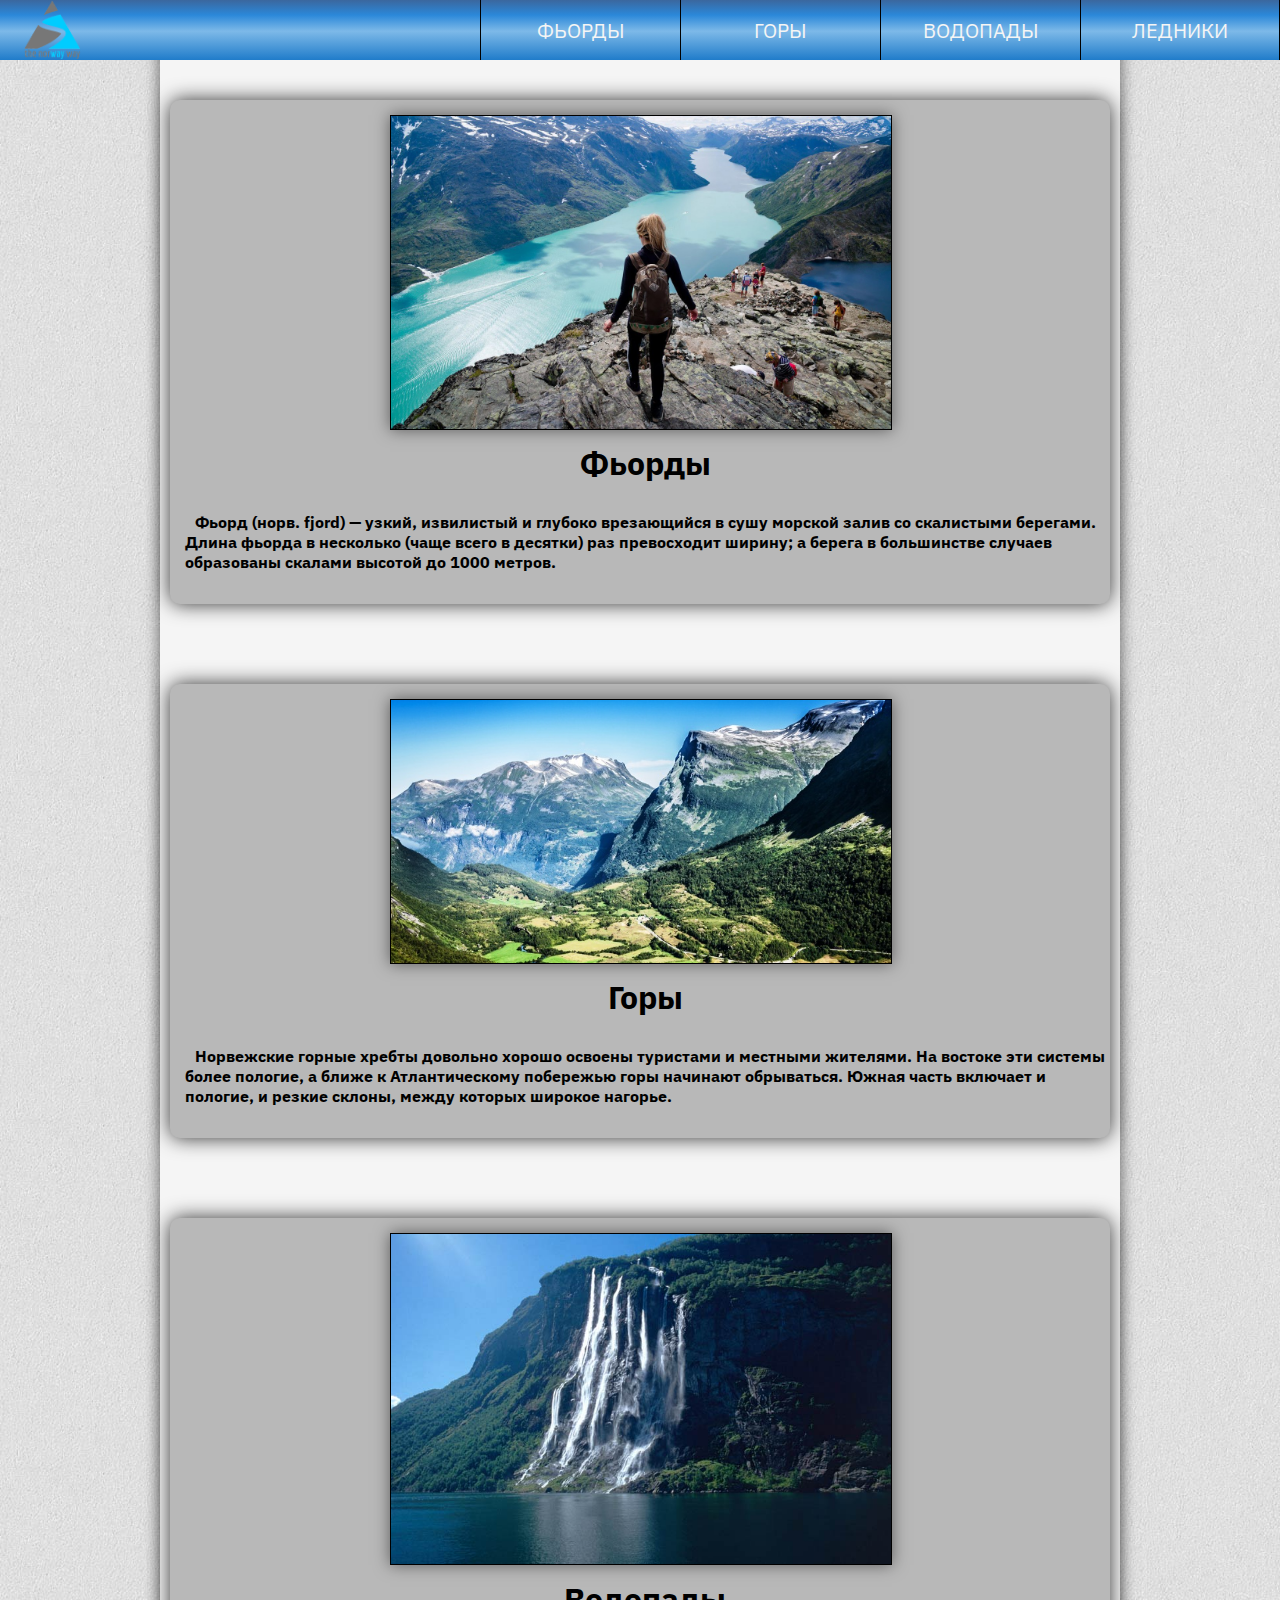
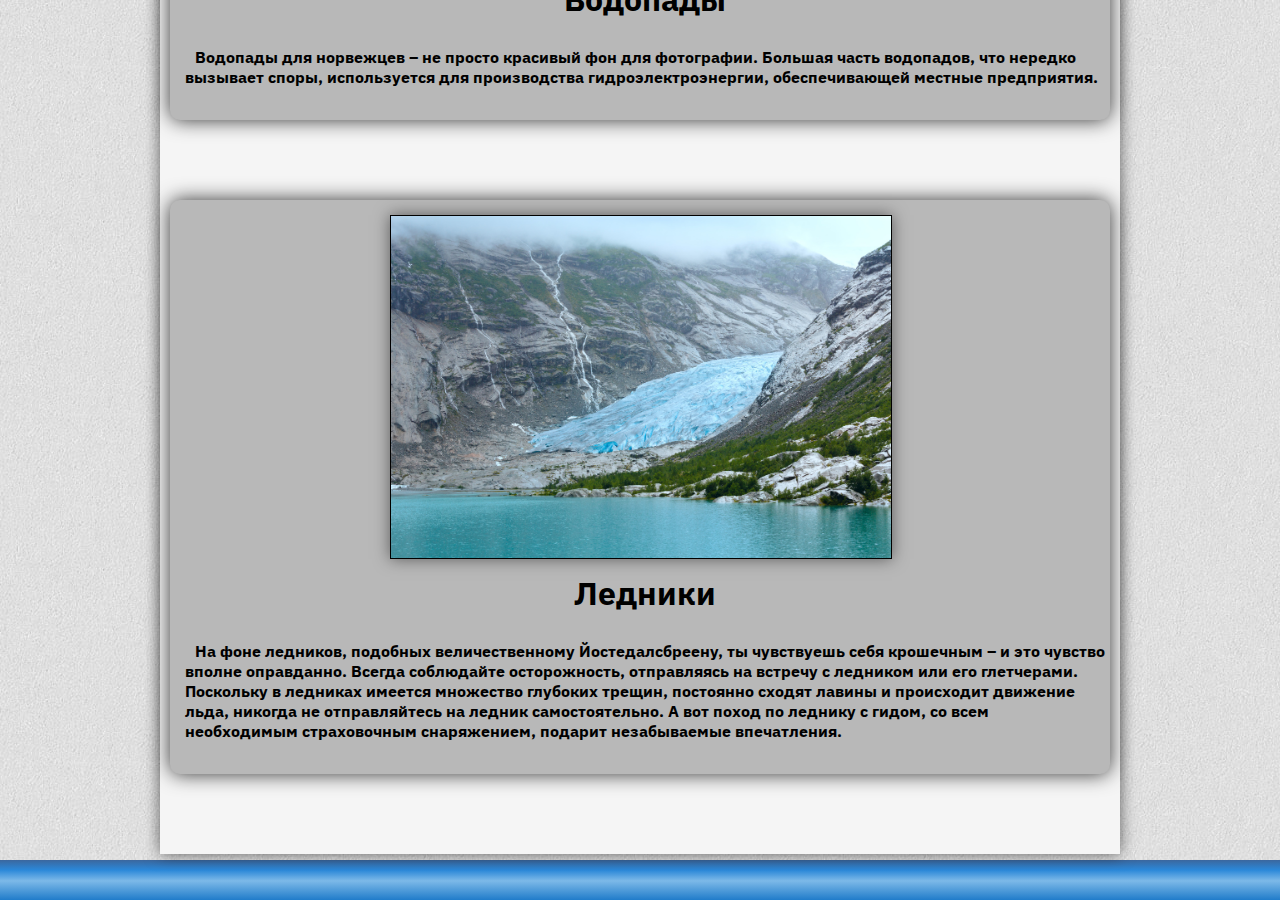
<file: index.html>
<! DOCTYPE html>
<html>
    <head>
        <title>Норвегия</title>
        <meta charset="UTF-8">
        <meta name="viewport" content="width=device-width, initial-scale=1.0">
        <link rel="stylesheet" href="./css/style.css">
		<link href="https://fonts.googleapis.com/css?family=IBM+Plex+Sans&display=swap" rel="stylesheet">
    </head>
    <body>
        <div class="site">
            <header class="header">
                <div id="logo"></div>
                <ul>
                    <li><a href="main/fjord.html">Фьорды</a></li>
                    <li><a href="main/mountain.html">Горы</a></li>
                    <li><a href="main/waterfall.html">Водопады</a></li>
                    <li class="last-link"><a href="main/glacier.html">Ледники</a></li>
                </ul>
            </header>
            <main>
                <div class="mainbox">
                    <div class="main-content">
                        <div class="content-box">
                            <img class="mainimg" src="img/fjord.jpg">
                            <div class="maintext">
								<center>
									<a href="https://www.visitnorway.ru/things-to-do/nature-attractions/fjords/"><h1>Фьорды</h1></a>
								</center>
								<h4>
									<p>Фьорд (норв. fjord) — узкий, извилистый и глубоко врезающийся в сушу морской залив со скалистыми 
									берегами. Длина фьорда в несколько (чаще всего в десятки) раз превосходит ширину; 
									а берега в большинстве случаев образованы скалами высотой до 1000 метров.</p>
								</h4>
							</div>
                        </div>
                    </div>
                    <div class="main-content">
                        <div class="content-box">
                            <img class="mainimg" src="img/mountain.jpg">
                            <div class="maintext">
								<center>
									<a href="https://www.visitnorway.ru/things-to-do/nature-attractions/mountains/?gclid=EAIaIQobChMIu7u70drc5QIVQcKyCh0AdQ0MEAAYASAAEgK9jPD_BwE&gclsrc=aw.ds"><h1>Горы</h1></a>
								</center>
								<h4> 
									<p>Норвежские горные хребты довольно хорошо освоены туристами и местными жителями. На востоке эти системы более пологие,
									а ближе к Атлантическому побережью горы начинают обрываться. Южная часть включает и пологие, и резкие склоны, между которых широкое нагорье.</p>
								</h4>
							</div>
                        </div>
                    </div>
                    <div class="main-content">
                        <div class="content-box">
                            <img class="mainimg" src="img/waterfall.jpg">
                            <div class="maintext">
								<center>
									<a href="https://www.visitnorway.ru/things-to-do/nature-attractions/waterfalls/"><h1>Водопады</h1></a>
								</center>
								<h4>
									<p>Водопады для норвежцев – не просто красивый фон для фотографии. Большая часть водопадов, что нередко вызывает споры,
									используется для производства гидроэлектроэнергии, обеспечивающей местные предприятия.</p>
								</h4>
							</div>
                        </div>
                    </div>
                    <div class="main-content">
                        <div class="content-box">
                            <img class="mainimg" src="img/glacier.jpg">
                            <div class="maintext">
								<center>
									<a href="https://www.visitnorway.ru/things-to-do/nature-attractions/glaciers/"><h1>Ледники</h1></a>
								</center>
								<h4>
									<p>На фоне ледников, подобных величественному Йостедалсбреену, ты чувствуешь себя крошечным – и это чувство вполне оправданно. Всегда соблюдайте осторожность,
									отправляясь на встречу с ледником или его глетчерами.
									Поскольку в ледниках имеется множество глубоких трещин, постоянно сходят лавины и происходит движение льда, никогда не отправляйтесь на ледник самостоятельно. 
									А вот поход по леднику с гидом, со всем необходимым страховочным снаряжением, подарит незабываемые впечатления.</p>
								</h4>
							</div>
                        </div>
                    </div>
                </div>
            </main>
        </div>
		<footer></footer>
    </body>
</html>
</file>
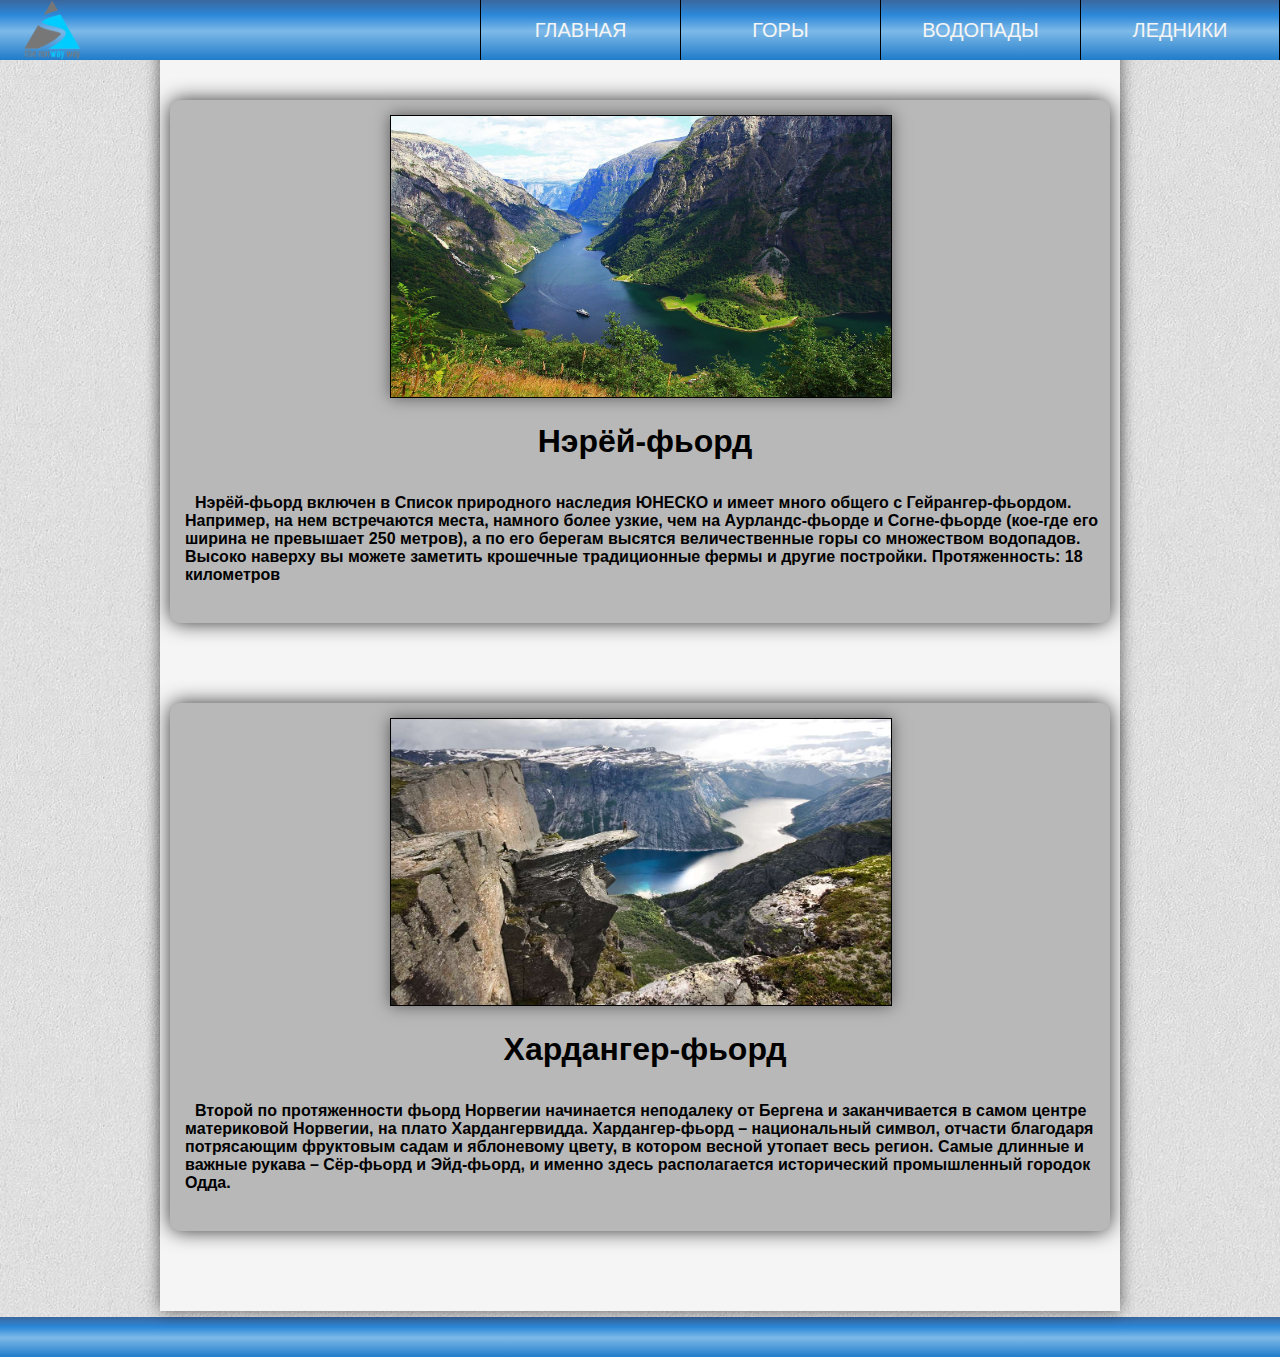
<file: main/fjord.html>
<! DOCTYPE html>
<html>
    <head>
        <title>Норвегия</title>
        <meta charset="UTF-8">
        <meta name="viewport" content="width=device-width, initial-scale=1.0">
        <link rel="stylesheet" href="../css/style.css">
    </head>
    <body>
        <div class="site">
            <header class="header">
                <div id="logo" ></div>
                <ul>
                    <li><a href="../index.html">Главная</a></li>
                    <li><a href="../main/mountain.html">Горы</a></li>
                    <li><a href="../main/waterfall.html">Водопады</a></li>
                    <li class="last-link"><a href="../main/glacier.html">Ледники</a></li>
                </ul>
            </header>
            <main>
                <div class="mainbox">
                    <div class="main-content">
                        <div class="content-box">
                            <img class="mainimg" src="../img/fjord/Nerey.jpg">
                            <div class="maintext">
								<center>
									<h1>Нэрёй-фьорд</h1>
								</center>
								<h4> 
									<p>Нэрёй-фьорд включен в Список природного наследия ЮНЕСКО и имеет много общего с Гейрангер-фьордом. 
									Например, на нем встречаются места, намного более узкие, чем на Аурландс-фьорде и Согне-фьорде (кое-где его ширина не превышает 250 метров), а по его берегам высятся
									величественные горы со множеством водопадов. Высоко наверху вы можете заметить крошечные традиционные фермы и другие постройки.
									Протяженность: 18 километров</p>
								</h4>
							</div>
                        </div>
                    </div>
                    <div class="main-content">
                        <div class="content-box">
                            <img class="mainimg" src="../img/fjord/Hardanger.jpg">
                            <div class="maintext">
								<center>
									<h1>Хардангер-фьорд</h1>
								</center>
								<h4> 
									<p>Второй по протяженности фьорд Норвегии начинается неподалеку от Бергена и заканчивается в
									самом центре материковой Норвегии, на плато Хардангервидда. Хардангер-фьорд – национальный символ, отчасти благодаря потрясающим фруктовым садам и яблоневому цвету,
									в котором весной утопает весь регион. Самые длинные и важные рукава – Сёр-фьорд и Эйд-фьорд, и именно здесь располагается исторический промышленный городок Одда.</p>
								</h4>
							</div>
                        </div>
                    </div>
                </div>
            </main>
        </div>
		<footer></footer>
    </body>
</html>
</file>
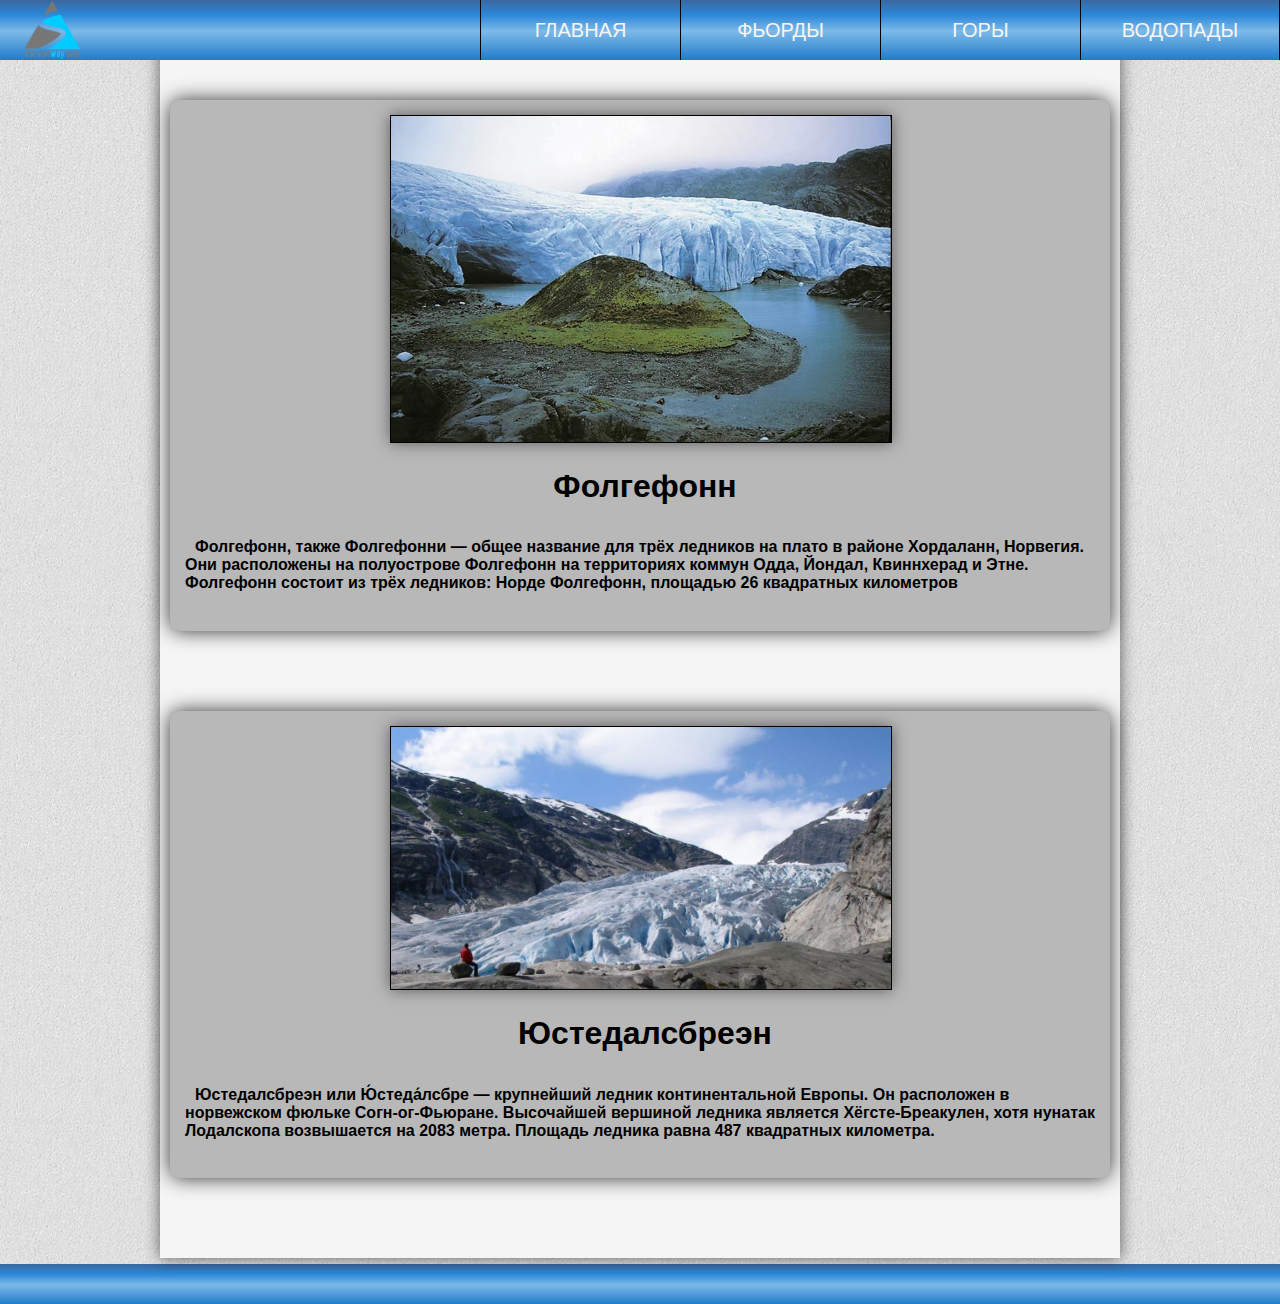
<file: main/glacier.html>
<! DOCTYPE html>
<html>
    <head>
        <title>Норвегия</title>
        <meta charset="UTF-8">
        <meta name="viewport" content="width=device-width, initial-scale=1.0">
        <link rel="stylesheet" href="../css/style.css">
    </head>
    <body>
        <div class="site">
            <header class="header">
                <div id="logo"></div>
                <ul>
                    <li><a href="../index.html">Главная</a></li>
                    <li><a href="../main/fjord.html">Фьорды</a></li>
                    <li><a href="../main/mountain.html">Горы</a></li>
                    <li class="last-link"><a href="../main/waterfall.html">Водопады</a></li>
                </ul>
            </header>
            <main>
                <div class="mainbox">
                    <div class="main-content">
                        <div class="content-box">
                            <img class="mainimg" src="../img/glacier/Folgefon.jpg">
                            <div class="maintext">
								<center>
									<h1><a href="https://ru.wikipedia.org/wiki/%D0%A4%D0%BE%D0%BB%D0%B3%D0%B5%D1%84%D0%BE%D0%BD%D0%BD_(%D0%BB%D0%B5%D0%B4%D0%BD%D0%B8%D0%BA)">Фолгефонн</a></h1>
								</center>
								<h4> 
									<p>Фолгефонн, также Фолгефонни — общее название для трёх ледников на плато в районе Хордаланн, Норвегия.
									Они расположены на полуострове Фолгефонн на территориях коммун Одда, Йондал, Квиннхерад и Этне. Фолгефонн состоит из трёх ледников: Норде Фолгефонн, площадью 26 квадратных километров</p>
								</h4>
							</div>
                        </div>
                    </div>
                     <div class="main-content">
                        <div class="content-box">
                            <img class="mainimg" src="../img/glacier/Ustedalsbren.jpg">
                            <div class="maintext">
								<center>
									<h1><a href="https://ru.wikipedia.org/wiki/%D0%AE%D1%81%D1%82%D0%B5%D0%B4%D0%B0%D0%BB%D1%81%D0%B1%D1%80%D0%B5%D1%8D%D0%BD">Юстедалсбреэн</a></h1>
								</center>
								<h4>
									<p>Юстедалсбреэн или Ю́стеда́лсбре — крупнейший ледник континентальной Европы. Он расположен в норвежском фюльке Согн-ог-Фьюране.
									Высочайшей вершиной ледника является Хёгсте-Бреакулен, хотя нунатак Лодалскопа возвышается на 2083 метра. Площадь ледника равна 487 квадратных километра.</p>
								</h4>
							</div>
                        </div>
                    </div>
                </div>
            </main>
        </div>
		<footer></footer>
    </body>
</html>
</file>
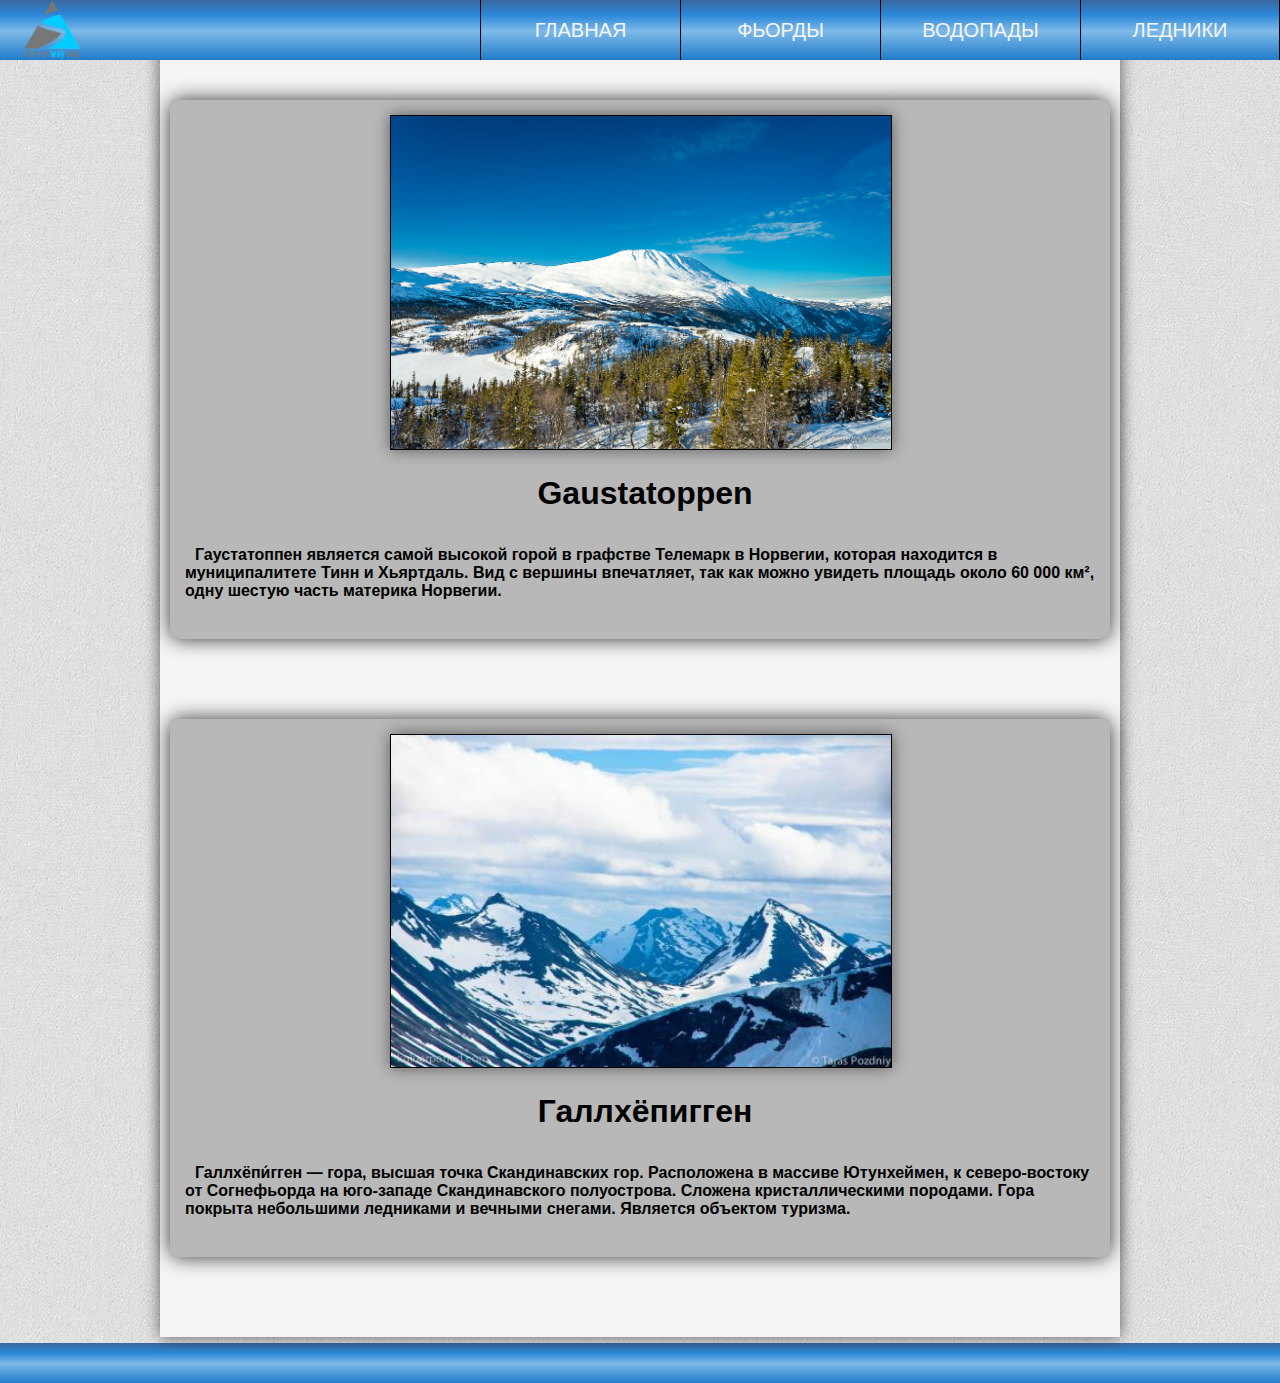
<file: main/mountain.html>
<! DOCTYPE html>
<html>
    <head>
        <title>Норвегия</title>
        <meta charset="UTF-8">
        <meta name="viewport" content="width=device-width, initial-scale=1.0">
        <link rel="stylesheet" href="../css/style.css">
    </head>
    <body>
        <div class="site">
            <header class="header">
                <div id="logo"></div>
                <ul>
                    <li><a href="../index.html">Главная</a></li>
                    <li><a href="../main/fjord.html">Фьорды</a></li>
                    <li><a href="../main/waterfall.html">Водопады</a></li>
                    <li class="last-link"><a href="../main/glacier.html">Ледники</a></li>
                </ul>
            </header>
            <main>
                <div class="mainbox">
                    <div class="main-content">
                        <div class="content-box">
                            <img class="mainimg" src="../img/mountain/Gaustatoppen.jpg">
                            <div class="maintext">
								<center>
									<h1>Gaustatoppen</h1>
								</center>
								<h4>
									<p>Гаустатоппен является самой высокой горой в графстве Телемарк в Норвегии, которая находится в муниципалитете Тинн и Хьяртдаль. Вид с вершины впечатляет,
									так как можно увидеть площадь около 60 000 км², одну шестую часть материка Норвегии.</p>
								</h4>
							</div>
                        </div>
                    </div>
                    <div class="main-content">
                        <div class="content-box">
                            <img class="mainimg" src="../img/mountain/Galdhopiggen.jpg">
                            <div class="maintext">
								<center>
									<h1>Галлхёпигген</h1>
								</center>
								<h4>
									<p>Галлхёпи́гген — гора, высшая точка Скандинавских гор. Расположена в массиве Ютунхеймен, к северо-востоку от Согнефьорда на юго-западе Скандинавского полуострова.
									Сложена кристаллическими породами. Гора покрыта небольшими ледниками и вечными снегами. Является объектом туризма.</p>
								</h4>
							</div>
                        </div>
                    </div>
                </div>
            </main>
        </div>
		<footer></footer>
    </body>
</html>
</file>
<file: css/style.css>
body {
    margin: 0;
    background: url(../img/fon.jpg);
	font-family: 'IBM Plex Sans', sans-serif;
}

ul {
    margin: 0;
    padding: 0;
}

.site {
    display: grid;
    grid-template-columns: 1fr repeat(6, minmax(auto, 10em)) 1fr;
    grid-template-rows: minmax(10px, auto) 1fr auto minmax(1em, auto);
}

main {
    display: grid;
    grid-column: 2/8;
}

footer {
    display: grid;
    grid-column: span 8;
}

img {
    border: 1px solid black;
    box-shadow: 0 0 15px rgba(0, 0, 0, 0.5);
    max-width: 100%;
    height: auto;
}

header {
    display: grid;
    background: linear-gradient(to bottom, rgba(59,103,158,1) 0%,rgba(43,136,217,1) 25%,rgba(43,136,217,1) 25%,rgba(125,185,232,1) 52%,rgba(32,124,202,1) 100%);
    color: white;
    grid-template-columns: 2fr 1fr;
    position: fixed;
    margin-right: 0;
    height: 60px;
    width: 100%;
}

#logo {
    background-image: url(../img/logo.png);
    background-size: contain;
    background-repeat: no-repeat;
}

header ul {
    
    list-style-type: none;
    display: grid;
    grid-template-columns: 200px 200px 200px 200px;
    font-size: 20px;
    padding: 0;
    width: calc();
}

header li {
    display: grid;
    align-items: center;
    justify-items: center;
    height: auto;
    border-left: 1px solid black;

}

.last-link {
    border-right: 1px solid black;
}

header li:hover {
    background: linear-gradient(to bottom, rgba(30,87,153,0) 0%,rgba(30,87,153,0.8) 15%,rgba(30,87,153,1) 19%,rgba(30,87,153,1) 20%,rgba(41,137,216,1) 50%,rgba(30,87,153,1) 80%,rgba(30,87,153,1) 81%,rgba(30,87,153,0.8) 85%,rgba(30,87,153,0) 100%);
}

header a {
    color: whitesmoke;
    text-transform: uppercase;
    text-decoration: none;
}

main {
    padding-top: 100px;
    background-color: whitesmoke;
    height: 100%;
    box-shadow: 0 0 15px rgb(0, 0, 0, 0.6);
}

.mainbox {
    display: grid;
}

.main-content {
   display: grid;
   grid-column:1/2;
   padding-bottom: 80px;
}

.content-box{
    display: grid;
    padding: 5;
    grid-column: 1/5;
    box-shadow: 0 0 20px rgb(0, 0, 0, 0.8);
    border-radius: 10px 10px 10px 10px;
    background-color: rgb(184, 184, 184);
    margin: 0 10 0 10;

}

.mainimg {
    display: grid;
    grid-column: 1/2;
    width: 500px;
    height: auto;
    margin-top: 10px;
    margin-left: 215px;
}

.maintext {
    display: grid;
    padding-left: 10;
}

footer {
    background: linear-gradient(to bottom, rgba(59,103,158,1) 0%,rgba(43,136,217,1) 25%,rgba(43,136,217,1) 25%,rgba(125,185,232,1) 52%,rgba(32,124,202,1) 100%);
    margin-top: 90px;
    height: 40px;
    width: 100%;
}

h1 {
    margin: 0;
    padding: 0;
}

p {
    margin: 0;
    padding: 0;
    text-indent: 10px;
}

a {
  color: #000;
  text-decoration: none
}
</file>
